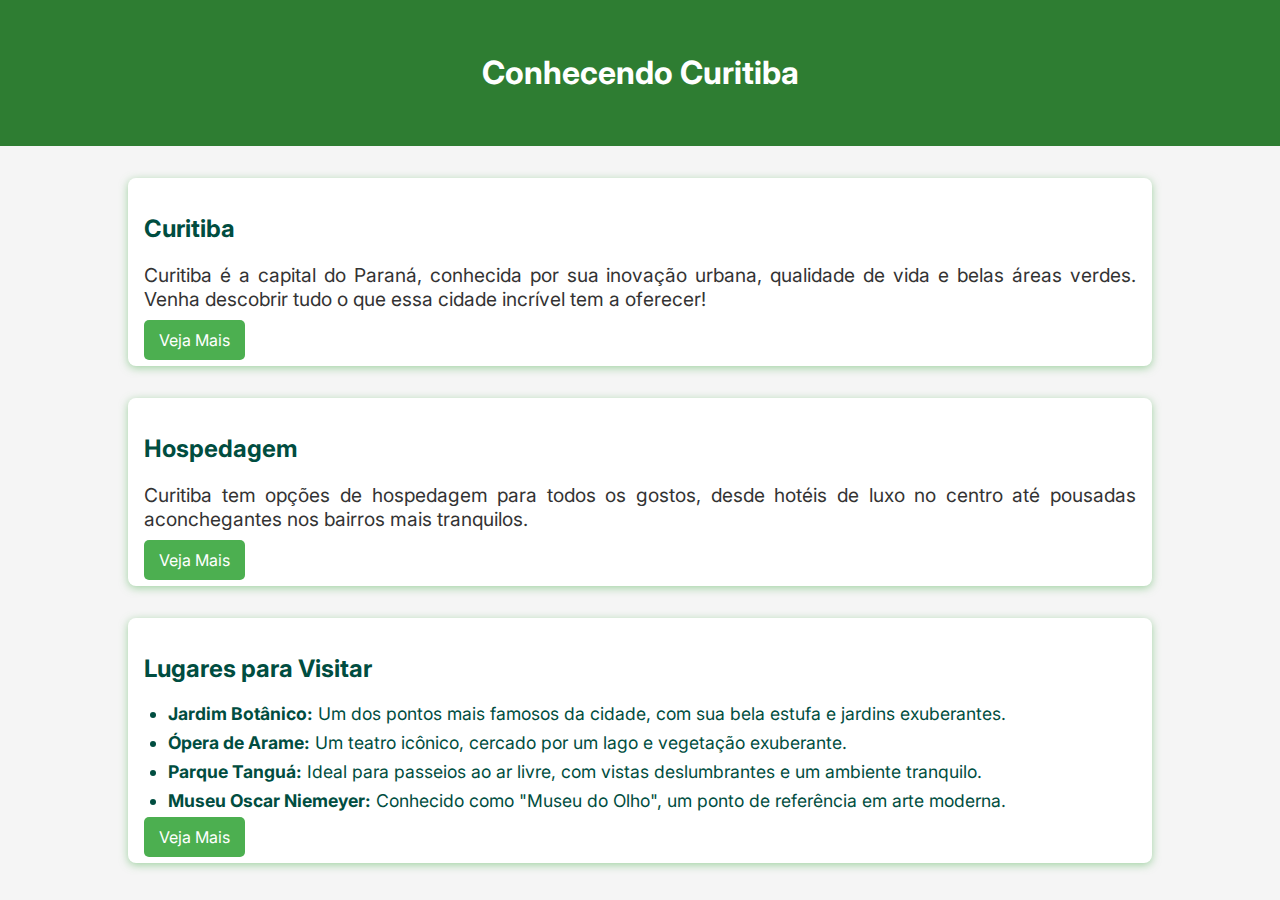
<file: index.html>
<!DOCTYPE html>
<html lang="pt-br">

<head>
  <meta charset="UTF-8">
  <meta name="viewport" content="width=device-width, initial-scale=1.0">
  <title>Curitiba | Inicio</title>
  <link rel="stylesheet" href="styles.css">
</head>

<body>
  <header>
    <h1>Conhecendo Curitiba</h1>
  </header>

  <div class="card">
    <h2>Curitiba</h2>
    <p>Curitiba é a capital do Paraná, conhecida por sua inovação urbana, qualidade de vida e belas áreas verdes. Venha
      descobrir tudo o que essa cidade incrível tem a oferecer!</p>
    <a href="fotos.html" class="btn">Veja Mais</a>
  </div>

  <div class="card">
    <h2>Hospedagem</h2>
    <p>Curitiba tem opções de hospedagem para todos os gostos, desde hotéis de luxo no centro até pousadas aconchegantes
      nos bairros mais tranquilos.</p>
    <a href="hoteis.html" class="btn">Veja Mais</a>

  </div>

  <div class="card">
    <h2>Lugares para Visitar</h2>
    <ul>
      <li><strong>Jardim Botânico:</strong> Um dos pontos mais famosos da cidade, com sua bela estufa e jardins
        exuberantes.</li>
      <li><strong>Ópera de Arame:</strong> Um teatro icônico, cercado por um lago e vegetação exuberante.</li>
      <li><strong>Parque Tanguá:</strong> Ideal para passeios ao ar livre, com vistas deslumbrantes e um ambiente
        tranquilo.</li>
      <li><strong>Museu Oscar Niemeyer:</strong> Conhecido como "Museu do Olho", um ponto de referência em arte moderna.
      </li>
    </ul>
    <a href="lugares.html" class="btn">Veja Mais</a>
  </div>
</body>

</html>
</file>
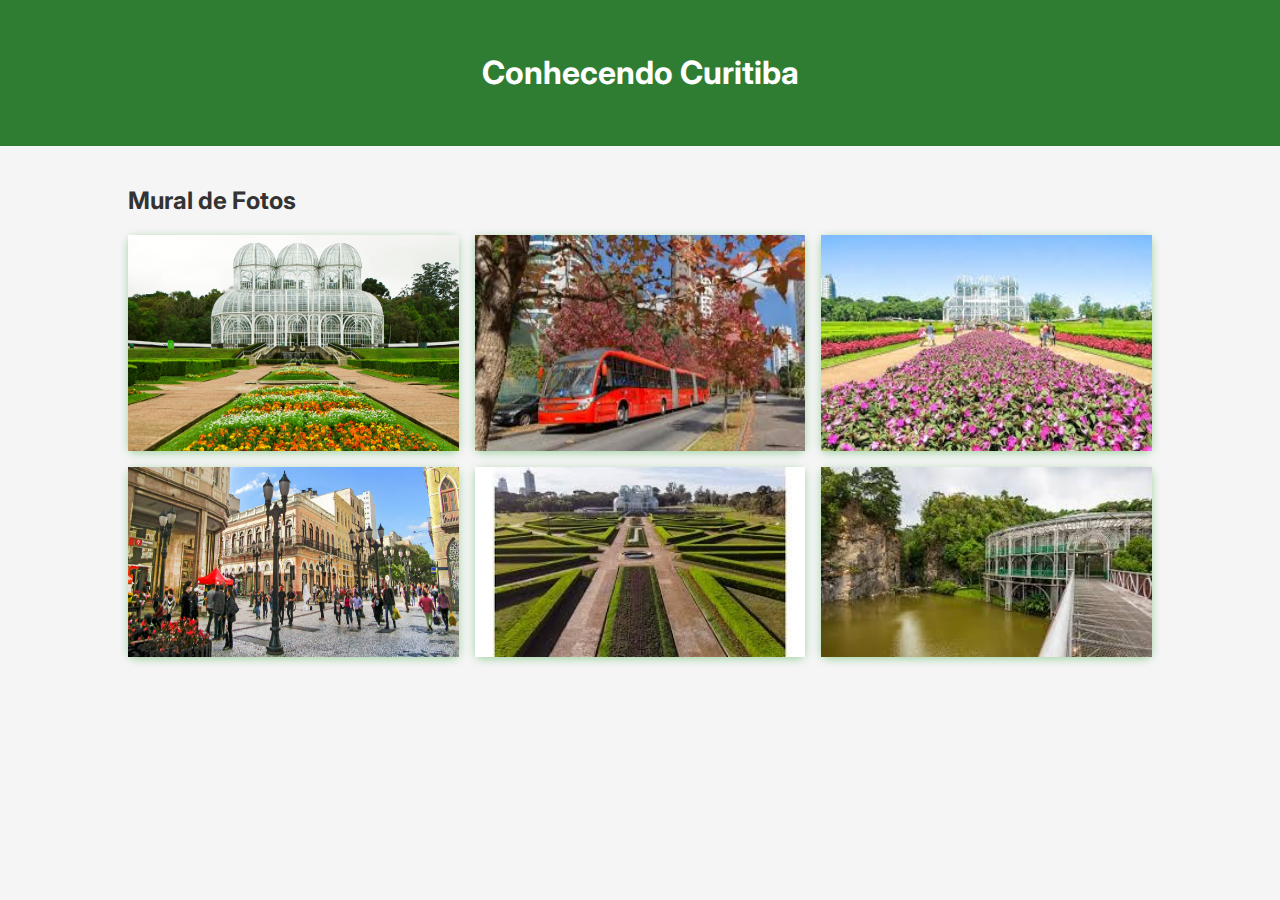
<file: fotos.html>
<!DOCTYPE html>
<html lang="pt-br">

<head>
  <meta charset="UTF-8">
  <meta name="viewport" content="width=device-width, initial-scale=1.0">
  <title>Curitiba | Fotos</title>
  <link rel="stylesheet" href="styles.css">
</head>

<body>
  <header>
    <h1>Conhecendo Curitiba</h1>
  </header>

  <div class="mural-fotos">
    <h2>Mural de Fotos</h2>
    <div class="grid-fotos">
      <div class="fotos"><img src="img/img.jpg" alt="Foto de Curitiba"></div>
      <div class="fotos"><img src="img/img2.png" alt="Foto de Curitiba"></div>
      <div class="fotos"><img src="img/img3.jpg" alt="Foto de Curitiba"></div>
      <div class="fotos"><img src="img/img4.jpg" alt="Foto de Curitiba"></div>
      <div class="fotos"><img src="img/img5.jpg" alt="Foto de Curitiba"></div>
      <div class="fotos"><img src="img/img6.jpg" alt="Foto de Curitiba"></div>
    </div>
  </div>
</body>

</html>
</file>
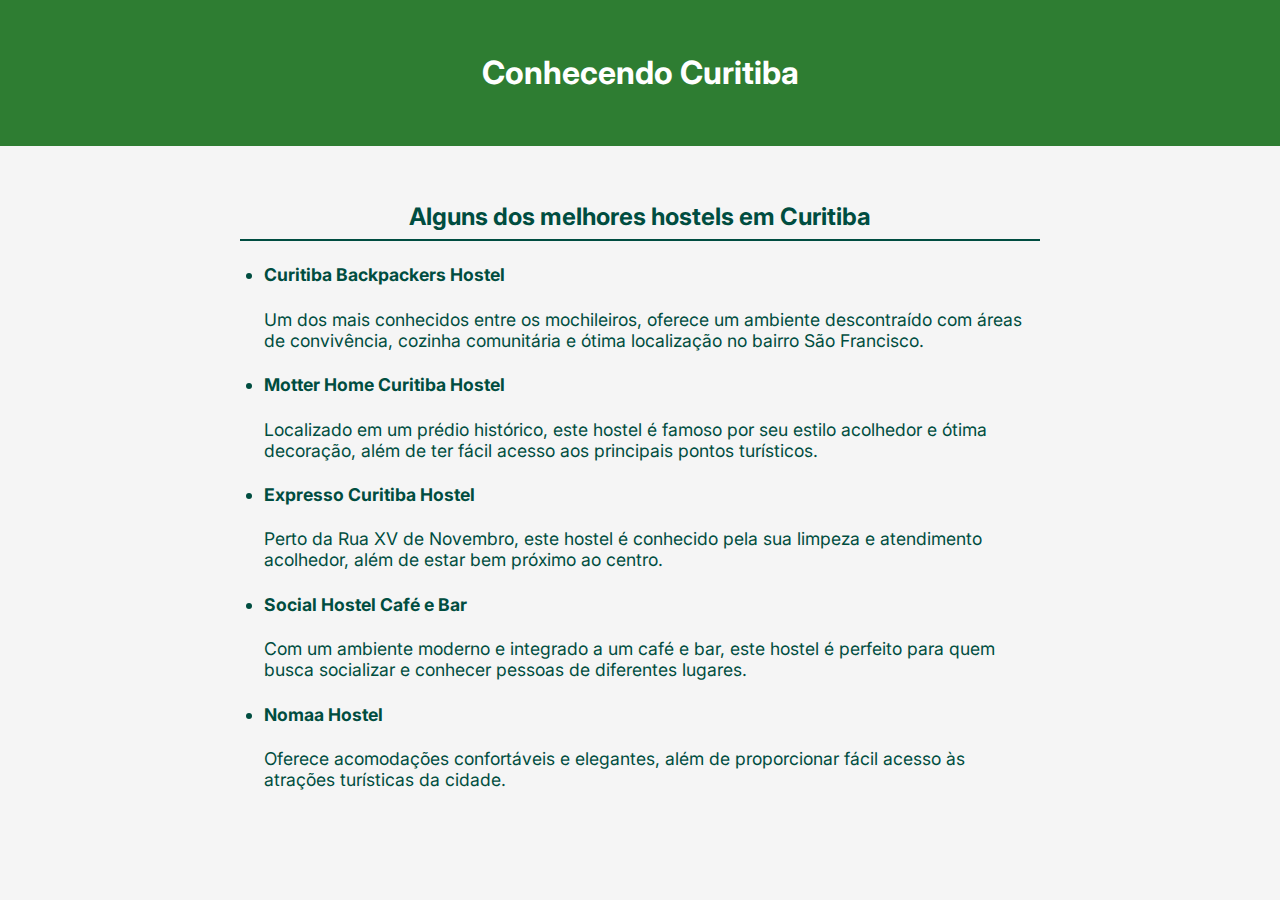
<file: hoteis.html>
<!DOCTYPE html>
<html lang="pt-br">

<head>
  <meta charset="UTF-8">
  <meta name="viewport" content="width=device-width, initial-scale=1.0">
  <title>Curitiba | Hosteis</title>
  <link rel="stylesheet" href="styles.css">
</head>

<body>
  <header>
    <h1>Conhecendo Curitiba</h1>
  </header>

  <div class="hosteis-lista">
    <h3>Alguns dos melhores hostels em Curitiba</h3>
    <hr>
    <ul>
      <li>
        <h4>Curitiba Backpackers Hostel</h4>
        <p>Um dos mais conhecidos entre os mochileiros, oferece um ambiente descontraído com áreas de convivência,
          cozinha
          comunitária e ótima localização no bairro São Francisco.</p>
      </li>
      <li>
        <h4>Motter Home Curitiba Hostel</h4>
        <p>Localizado em um prédio histórico, este hostel é famoso por seu estilo acolhedor e ótima decoração, além de
          ter
          fácil acesso aos principais pontos turísticos.</p>
      </li>
      <li>
        <h4>Expresso Curitiba Hostel</h4>
        <p>Perto da Rua XV de Novembro, este hostel é conhecido pela sua limpeza e atendimento acolhedor, além de estar
          bem próximo ao centro.</p>
      </li>
      <li>
        <h4>Social Hostel Café e Bar</h4>
        <p>Com um ambiente moderno e integrado a um café e bar, este hostel é perfeito para quem busca socializar e
          conhecer pessoas de diferentes lugares.</p>
      </li>
      <li>
        <h4>Nomaa Hostel</h4>
        <p>Oferece acomodações confortáveis e elegantes, além de proporcionar fácil acesso às atrações turísticas da
          cidade.</p>
      </li>
    </ul>
  </div>
</body>

</html>
</file>
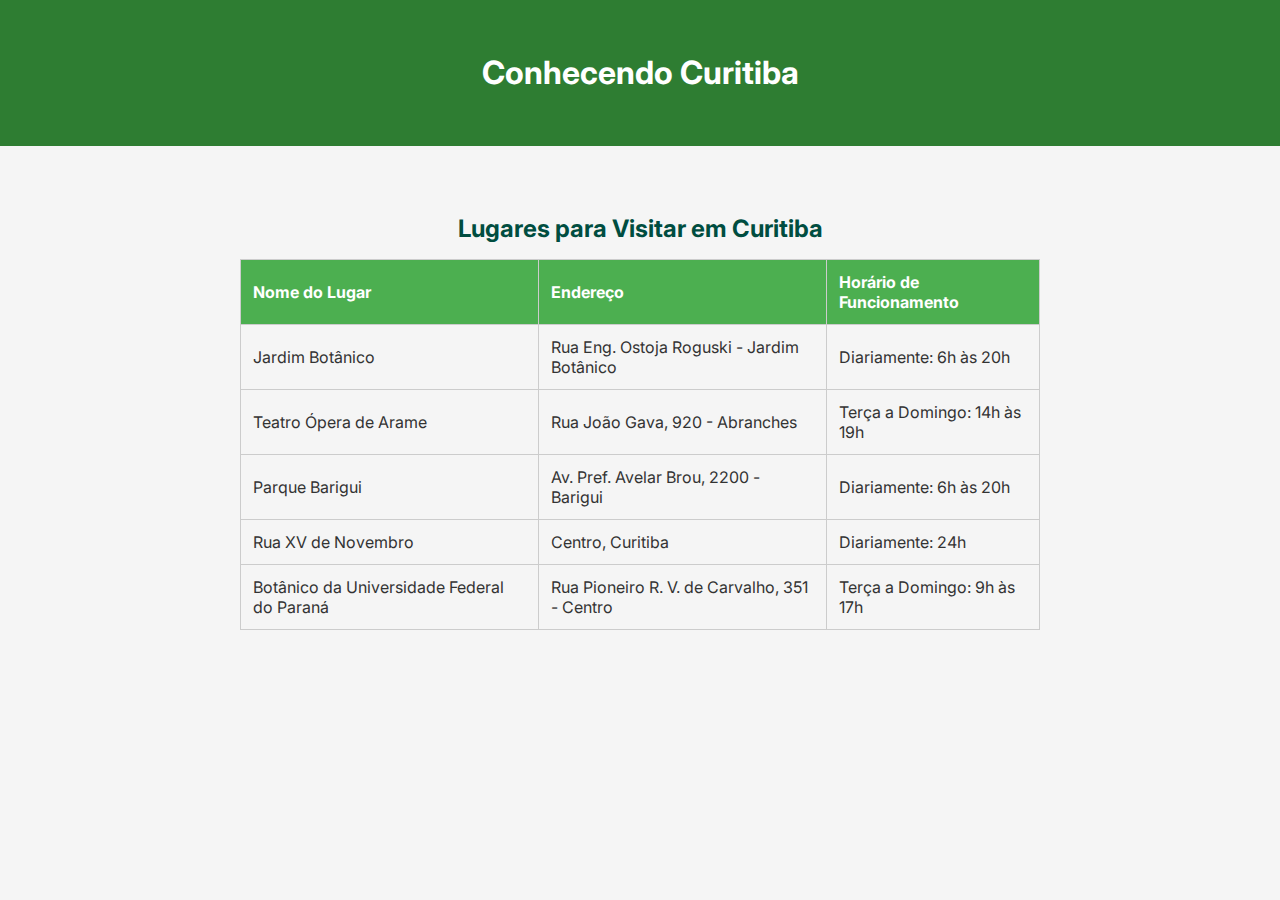
<file: lugares.html>
<!DOCTYPE html>
<html lang="pt-br">

<head>
  <meta charset="UTF-8">
  <meta name="viewport" content="width=device-width, initial-scale=1.0">
  <title>Curitiba | Lugares para Visitar</title>
  <link rel="stylesheet" href="styles.css">
</head>

<body>
  <header>
    <h1>Conhecendo Curitiba</h1>
  </header>

  <div>
    <div class="lugares-visitar">
      <h2>Lugares para Visitar em Curitiba</h2>
      <table>
        <thead>
          <tr>
            <th>Nome do Lugar</th>
            <th>Endereço</th>
            <th>Horário de Funcionamento</th>
          </tr>
        </thead>
        <tbody>
          <tr>
            <td>Jardim Botânico</td>
            <td>Rua Eng. Ostoja Roguski - Jardim Botânico</td>
            <td>Diariamente: 6h às 20h</td>
          </tr>
          <tr>
            <td>Teatro Ópera de Arame</td>
            <td>Rua João Gava, 920 - Abranches</td>
            <td>Terça a Domingo: 14h às 19h</td>
          </tr>
          <tr>
            <td>Parque Barigui</td>
            <td>Av. Pref. Avelar Brou, 2200 - Barigui</td>
            <td>Diariamente: 6h às 20h</td>
          </tr>
          <tr>
            <td>Rua XV de Novembro</td>
            <td>Centro, Curitiba</td>
            <td>Diariamente: 24h</td>
          </tr>
          <tr>
            <td>Botânico da Universidade Federal do Paraná</td>
            <td>Rua Pioneiro R. V. de Carvalho, 351 - Centro</td>
            <td>Terça a Domingo: 9h às 17h</td>
          </tr>
        </tbody>
      </table>
    </div>
  </div>

</body>

</html>
</file>
<file: styles.css>
@import url('https://fonts.googleapis.com/css2?family=Inter:ital,opsz,wght@0,14..32,100..900;1,14..32,100..900&display=swap');

body {
  font-family: "Inter", sans-serif;
  margin: 0;
  padding: 0;
  background-color: #f5f5f5;
  color: #333;
}

header {
  background-color: #2e7d32;
  color: white;
  text-align: center;
  padding: 32px;
}

.card {
  margin: 32px 10%;
  padding: 16px;
  background-color: white;
  border-radius: 8px;
  box-shadow: 0 2px 8px rgba(76, 175, 80, 0.5);

  p {
    font-size: 19.2px;
    text-align: justify;
  }

  h2 {
    color: #004d40;
    font-weight: 700;
  }

  h1 {
    margin: 0;
    font-size: 40px;
  }

  ul {
    margin: 16px 0;
    padding-left: 24px;
  }

  li {
    font-size: 17.6px;
    margin-bottom: 8px;
    color: #004d40;
  }

  img {
    object-fit: fill;
    width: 30%;
    height: auto;
    border-radius: 8px;
  }
}

.btn {
  background-color: #4CAF50;
  color: white;
  padding: 10px 15px;
  margin-top: 10px;
  border: none;
  border-radius: 5px;
  font-size: 16px;
  text-decoration: none;
}

.mural-fotos {
  margin: 40px 10%;
}

.grid-fotos {
  display: grid;
  grid-template-columns: repeat(3, 1fr);
  gap: 16px;
}

.fotos {
  border-radius: 8px;
  box-shadow: 0 2px 8px rgba(76, 175, 80, 0.5);

  img {
    object-fit: fill;
    width: 100%;
    height: 100%;
  }
}

.hosteis-lista {
  margin: 24px auto;
  max-width: 800px;
  padding: 32px;
  border-radius: 8px;

  h3 {
    color: #004d40;
    font-size: 24px;
    margin: 0;
    text-align: center;
  }

  hr {
    border: 1px solid #004d40;
  }

  ul {
    margin: 16px 0;
    padding-left: 24px;
  }

  li {
    font-size: 17.6px;
    margin-bottom: 8px;
    color: #004d40;
  }
}

.lugares-visitar {
  margin: 24px auto;
  max-width: 800px;
  border-radius: 8px;
  padding: 24px;

  h2 {
    color: #004d40;
    text-align: center;
    margin-bottom: 16px;
  }

  table {
    width: 100%;
    border-collapse: collapse;
  }

  th,
  td {
    border: 1px solid #ccc;
    padding: 12px;
    text-align: left;
  }

  th {
    background-color: #4CAF50;
    color: white;
  }
}
</file>
